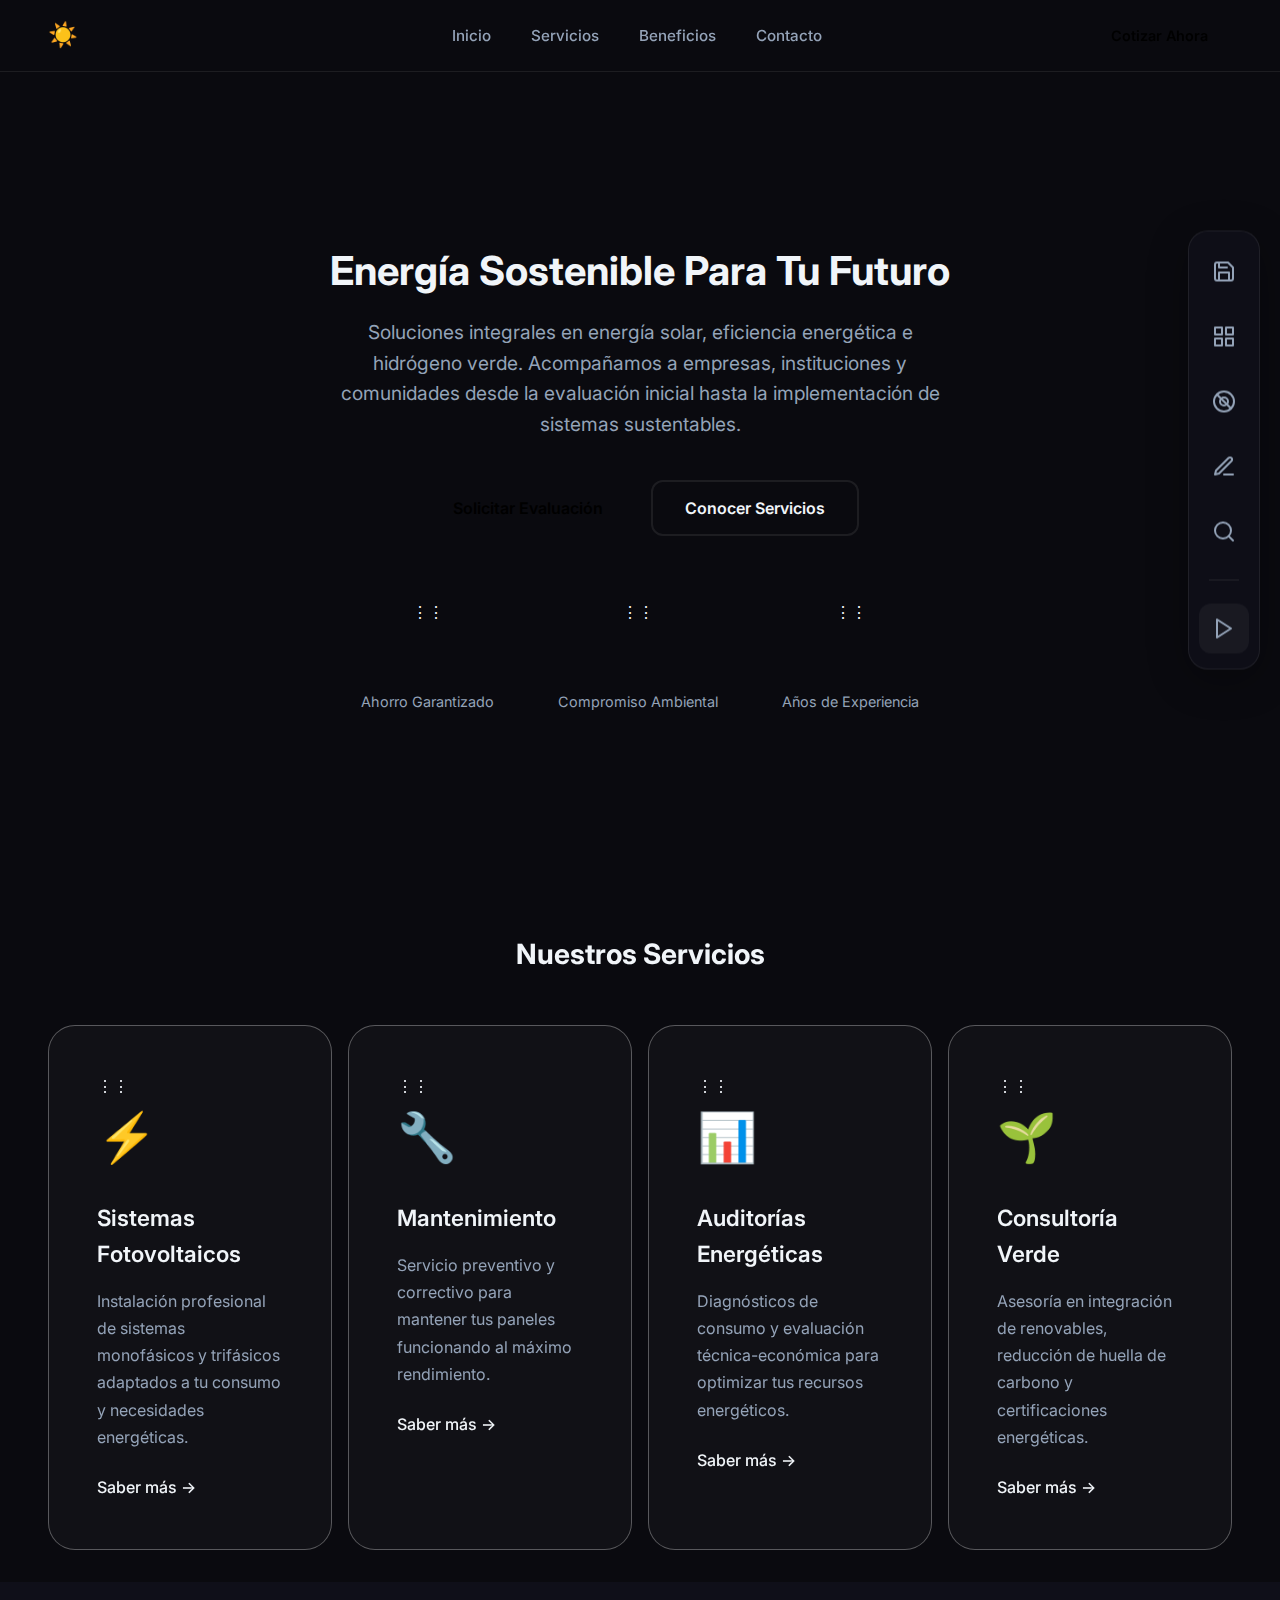
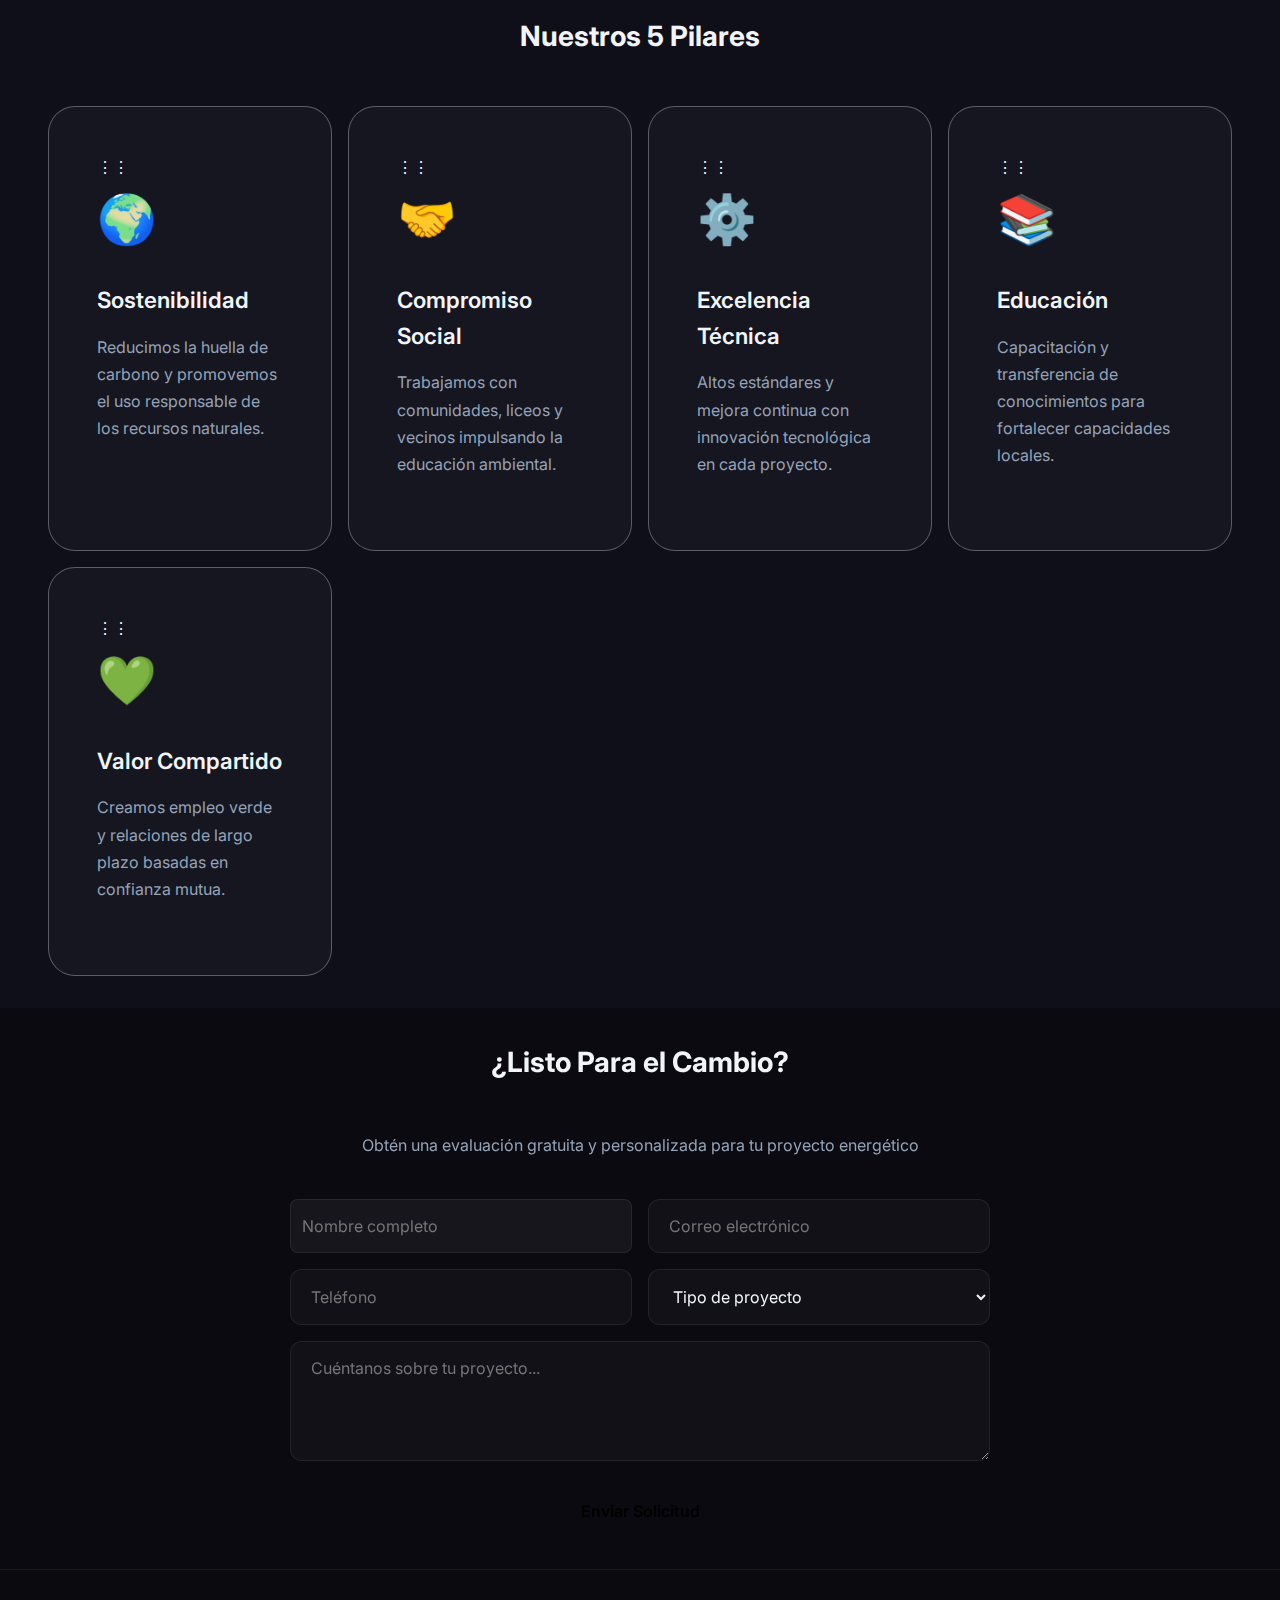
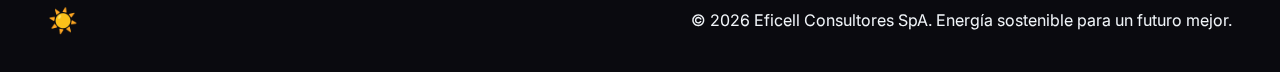
<file: index.html>
<!--
============================================
LANDING PAGE - SERVICIO DE INSTALACIÓN DE PANELES SOLARES
============================================
Prototipo interactivo con:
- Fondo de red animada que responde al mouse
- Tarjetas con efecto de iluminación al hover
- Panel de edición para personalizar la red en tiempo real
============================================
-->
<!DOCTYPE html>
<html lang="es">

<head>
    <!-- Codificación de caracteres UTF-8 para soporte de acentos y ñ -->
    <meta charset="UTF-8">

    <!-- Viewport para diseño responsivo en móviles -->
    <meta name="viewport" content="width=device-width, initial-scale=1.0">

    <!-- Meta descripción para SEO -->
    <meta name="description"
        content="Instalación profesional de paneles solares - Energía limpia para tu hogar y negocio">

    <!-- Título de la página (aparece en la pestaña del navegador) -->
    <title>SolarTech - Paneles Solares</title>

    <!-- Hoja de estilos principal -->
    <link rel="stylesheet" href="styles.css">
    <link rel="stylesheet" href="prototyper.css">

    <!-- Fuente Inter de Google Fonts (moderna y legible) -->
    <link href="https://fonts.googleapis.com/css2?family=Inter:wght@300;400;500;600;700&display=swap" rel="stylesheet">
</head>

<body>

    <!-- ============================================
         CANVAS: Fondo de red interactiva
         La animación se controla desde network.js
         ============================================ -->



    <!-- ============================================
         NAVEGACIÓN: Barra fija superior
         - Logo con ícono de sol
         - Menú con enlaces a secciones
         - Botón CTA (Call To Action)
         ============================================ -->
    <nav class="navbar">
        <div class="nav-brand">
            <span class="brand-icon">☀️</span>
            <span class="brand-text">SolarTech</span>
        </div>
        <ul class="nav-menu">
            <li><a href="#inicio" class="nav-link">Inicio</a></li>
            <li><a href="#servicios" class="nav-link">Servicios</a></li>
            <li><a href="#beneficios" class="nav-link">Beneficios</a></li>
            <li><a href="#contacto" class="nav-link">Contacto</a></li>
        </ul>
        <button class="nav-cta">Cotizar Ahora</button>
    </nav>

    <!-- ============================================
         HERO: Sección principal de bienvenida
         - Título con efecto de gradiente
         - Subtítulo descriptivo del servicio
         - Botones de acción
         - Estadísticas de credibilidad
         ============================================ -->
    <section id="inicio" class="hero">
        <div class="hero-content">
            <h1 class="hero-title" data-content="hero.title">Energía Sostenible Para Tu Futuro</h1>
            <p class="hero-subtitle" data-content="hero.subtitle">Soluciones integrales en energía solar, eficiencia energética e hidrógeno verde. Acompañamos a empresas, instituciones y comunidades desde la evaluación inicial hasta la implementación de sistemas sustentables.</p>
            <div class="hero-buttons">
                <button class="btn btn-primary" data-content="hero.ctaPrimary">Solicitar Evaluación</button>
                <button class="btn btn-secondary" data-content="hero.ctaSecondary">Conocer Servicios</button>
            </div>
            <div class="hero-stats" data-section="hero.stats">
                <div class="stat-item" data-index="0" draggable="false">
                    <div class="drag-handle">⋮⋮</div>
                    <span class="stat-number" data-content="hero.stats.0.number">30%</span>
                    <span class="stat-label" data-content="hero.stats.0.label">Ahorro Garantizado</span>
                </div>

                <div class="stat-item" data-index="1" draggable="false">
                    <div class="drag-handle">⋮⋮</div>
                    <span class="stat-number" data-content="hero.stats.1.number">100%</span>
                    <span class="stat-label" data-content="hero.stats.1.label">Compromiso Ambiental</span>
                </div>

                <div class="stat-item" data-index="2" draggable="false">
                    <div class="drag-handle">⋮⋮</div>
                    <span class="stat-number" data-content="hero.stats.2.number">5</span>
                    <span class="stat-label" data-content="hero.stats.2.label">Años de Experiencia</span>
                </div>
            </div>
        </div>
    </section>

    <!-- ============================================
         SERVICIOS: Tipos de instalación ofrecidos
         - data-glow: atributo para efecto de iluminación
         - Cada tarjeta se ilumina al hacer hover
         ============================================ -->
    <section id="servicios" class="services">
        <h2 class="section-title" data-content="services.title">Nuestros Servicios</h2>
        <div class="services-grid" data-section="services">
                <div class="service-card" data-glow="" data-index="0" draggable="false">
                    <div class="drag-handle">⋮⋮</div>
                    <div class="card-icon" data-content="services.0.icon">⚡</div>
                    <h3 data-content="services.0.title">Sistemas Fotovoltaicos</h3>
                    <p data-content="services.0.description">Instalación profesional de sistemas monofásicos y trifásicos adaptados a tu consumo y necesidades energéticas.</p>
                    <a href="#" class="card-link">Saber más →</a>
                </div>

                <div class="service-card" data-glow="" data-index="1" draggable="false">
                    <div class="drag-handle">⋮⋮</div>
                    <div class="card-icon" data-content="services.1.icon">🔧</div>
                    <h3 data-content="services.1.title">Mantenimiento</h3>
                    <p data-content="services.1.description">Servicio preventivo y correctivo para mantener tus paneles funcionando al máximo rendimiento.</p>
                    <a href="#" class="card-link">Saber más →</a>
                </div>

                <div class="service-card" data-glow="" data-index="2" draggable="false">
                    <div class="drag-handle">⋮⋮</div>
                    <div class="card-icon" data-content="services.2.icon">📊</div>
                    <h3 data-content="services.2.title">Auditorías Energéticas</h3>
                    <p data-content="services.2.description">Diagnósticos de consumo y evaluación técnica-económica para optimizar tus recursos energéticos.</p>
                    <a href="#" class="card-link">Saber más →</a>
                </div>

                <div class="service-card" data-glow="" data-index="3" draggable="false">
                    <div class="drag-handle">⋮⋮</div>
                    <div class="card-icon" data-content="services.3.icon">🌱</div>
                    <h3 data-content="services.3.title">Consultoría Verde</h3>
                    <p data-content="services.3.description">Asesoría en integración de renovables, reducción de huella de carbono y certificaciones energéticas.</p>
                    <a href="#" class="card-link">Saber más →</a>
                </div>
            </div>
    </section>

    <!-- Benefits Section -->
    <section id="beneficios" class="benefits">
        <h2 class="section-title" data-content="benefits.title">Nuestros 5 Pilares</h2>
        <div class="benefits-grid" data-section="benefits">
                <div class="benefit-item" data-glow="" data-index="0" draggable="false">
                    <div class="drag-handle">⋮⋮</div>
                    <div class="benefit-icon" data-content="benefits.0.icon">🌍</div>
                    <h4 data-content="benefits.0.title">Sostenibilidad</h4>
                    <p data-content="benefits.0.description">Reducimos la huella de carbono y promovemos el uso responsable de los recursos naturales.</p>
                </div>

                <div class="benefit-item" data-glow="" data-index="1" draggable="false">
                    <div class="drag-handle">⋮⋮</div>
                    <div class="benefit-icon" data-content="benefits.1.icon">🤝</div>
                    <h4 data-content="benefits.1.title">Compromiso Social</h4>
                    <p data-content="benefits.1.description">Trabajamos con comunidades, liceos y vecinos impulsando la educación ambiental.</p>
                </div>

                <div class="benefit-item" data-glow="" data-index="2" draggable="false">
                    <div class="drag-handle">⋮⋮</div>
                    <div class="benefit-icon" data-content="benefits.2.icon">⚙️</div>
                    <h4 data-content="benefits.2.title">Excelencia Técnica</h4>
                    <p data-content="benefits.2.description">Altos estándares y mejora continua con innovación tecnológica en cada proyecto.</p>
                </div>

                <div class="benefit-item" data-glow="" data-index="3" draggable="false">
                    <div class="drag-handle">⋮⋮</div>
                    <div class="benefit-icon" data-content="benefits.3.icon">📚</div>
                    <h4 data-content="benefits.3.title">Educación</h4>
                    <p data-content="benefits.3.description">Capacitación y transferencia de conocimientos para fortalecer capacidades locales.</p>
                </div>

                <div class="benefit-item" data-glow="" data-index="4" draggable="false">
                    <div class="drag-handle">⋮⋮</div>
                    <div class="benefit-icon" data-content="benefits.4.icon">💚</div>
                    <h4 data-content="benefits.4.title">Valor Compartido</h4>
                    <p data-content="benefits.4.description">Creamos empleo verde y relaciones de largo plazo basadas en confianza mutua.</p>
                </div>
            </div>
    </section>

    <!-- Contact Section -->
    <section id="contacto" class="contact">
        <div class="contact-content">
            <h2 class="section-title" data-content="contact.title">¿Listo Para el Cambio?</h2>
            <p class="contact-text" data-content="contact.subtitle">Obtén una evaluación gratuita y personalizada para tu proyecto energético</p>
            <form class="contact-form">
                <div class="form-row">
                    <input type="text" placeholder="Nombre completo" class="form-input" data-glow="">
                    <input type="email" placeholder="Correo electrónico" class="form-input" data-glow="">
                </div>
                <div class="form-row">
                    <input type="tel" placeholder="Teléfono" class="form-input" data-glow="">
                    <select class="form-input" data-glow="">
                        <option value="">Tipo de proyecto</option>
                        <option value="residencial">Residencial</option>
                        <option value="comercial">Comercial</option>
                        <option value="industrial">Industrial</option>
                    </select>
                </div>
                <textarea placeholder="Cuéntanos sobre tu proyecto..." class="form-input form-textarea" data-glow=""></textarea>
                <button type="submit" class="btn btn-primary btn-full">Enviar Solicitud</button>
            </form>
        </div>
    </section>

    <!-- Footer -->
    <footer class="footer">
        <div class="footer-content">
            <div class="footer-brand">
                <span class="brand-icon">☀️</span>
                <span class="brand-text" data-content="siteName">Eficell</span>
            </div>
            <p class="footer-text" data-content="footer.copyright">© 2026 Eficell Consultores SpA. Energía sostenible para un futuro mejor.</p>
        </div>
    </footer>


    <!-- El panel de estilos se genera dinámicamente en style-editor.js, pero le añadiremos la clase floating-module en JS -->

    <!-- Scripts -->
    <script src="prototyper.js"></script> <!-- Core Engine (Loads First) -->
    <script src="network.js"></script>
    <script src="style-editor.js"></script>
    <script src="editor.js"></script>
    <script src="inspector.js"></script>
    <script src="palette.js"></script>



<div id="contentActionsPanel" class="content-actions-panel" style="display: none;">
            <h3 style="font-size:0.9rem; margin-bottom:0.5rem; color:var(--text-secondary);">Edición de Contenido</h3>
            <button id="saveContentBtn" class="save-btn">
                💾 Guardar
            </button>
            <div class="btn-row">
                <button id="exportContentBtn" class="export-btn">
                    📤 Exportar
                </button>
                <button id="importContentBtn" class="import-btn">
                    📥 Importar
                </button>
            </div>
            <input type="file" id="importContentFile" accept=".json" style="display: none;">
            <button id="cancelEditBtn" class="reset-btn">
                ↩️ Cancelar
            </button>
        </div>
</body>

</html>
</file>
<file: prototyper.css>
/* =========================================
   PROTOTYPING ENGINE STYLES
   ========================================= */

/* --- Selection System --- */
.proto-hover {
    outline: 2px dashed var(--primary) !important;
    outline-offset: -2px;
    cursor: pointer;
}

.proto-selected {
    outline: 2px solid var(--primary) !important;
    outline-offset: -2px;
    position: relative;
    z-index: 10;
}

/* Optional: Label for selected element */
.proto-selected::after {
    content: attr(data-proto-label);
    position: absolute;
    top: -24px;
    left: 0;
    background: var(--primary);
    color: white;
    font-size: 10px;
    padding: 2px 6px;
    border-radius: 4px 4px 0 0;
    pointer-events: none;
    white-space: nowrap;
    font-family: monospace;
}

/* --- Play Mode --- */
/* Hide floating modules */
body.proto-play .floating-module {
    display: none !important;
}

/* Hide selection outlines */
body.proto-play .proto-hover,
body.proto-play .proto-selected {
    outline: none !important;
}

body.proto-play .proto-selected::after {
    display: none !important;
}

/* Hide dock buttons except toggle */
body.proto-play .dock-btn:not(.mode-toggle) {
    display: none !important;
}

body.proto-play .dock-separator {
    display: none !important;
}

/* Minimalist dock in play mode */
body.proto-play .dock {
    background: transparent;
    border: none;
    box-shadow: none;
    width: auto;
}

/* --- Dock Extras --- */
.dock-separator {
    width: 60%;
    height: 1px;
    background: rgba(255,255,255,0.1);
    margin: 8px auto;
}

.dock-btn.mode-toggle {
    margin-top: auto; /* Push to bottom */
    background: rgba(255, 255, 255, 0.05);
}

.dock-btn.mode-toggle.active {
    background: var(--success, #10b981);
    color: white;
    box-shadow: 0 0 10px rgba(16, 185, 129, 0.4);
}

/* --- Inspector Panel --- */
.inspector-panel .panel-content {
    display: flex;
    flex-direction: column;
    gap: 1rem;
    padding-bottom: 5rem; /* Space for scroll */
}

.inspector-panel .empty-state {
    text-align: center;
    padding: 2rem 0;
    color: var(--text-secondary);
    font-style: italic;
}

.panel-divider {
    border: 0;
    border-top: 1px solid var(--border);
    margin: 1rem 0;
    opacity: 0.3;
}

.control-row {
    display: flex;
    gap: 0.5rem;
    margin-bottom: 0.5rem;
}

.control-col {
    flex: 1;
    display: flex;
    flex-direction: column;
    gap: 0.25rem;
}

.control-col label {
    font-size: 0.7rem;
    color: var(--text-secondary);
}

.control-col input,
.control-col select {
    width: 100%;
    padding: 0.4rem;
    background: rgba(0,0,0,0.2);
    border: 1px solid var(--border);
    border-radius: 4px;
    color: var(--text);
    font-size: 0.8rem;
}

.color-input-wrapper {
    display: flex;
    gap: 0.5rem;
    align-items: center;
}

.color-input-wrapper input[type="color"] {
    width: 30px;
    height: 30px;
    padding: 0;
    border: none;
    background: none;
    cursor: pointer;
}

.icon-toggle-group {
    display: flex;
    border: 1px solid var(--border);
    border-radius: 4px;
    overflow: hidden;
}

.icon-btn {
    flex: 1;
    background: rgba(0,0,0,0.2);
    border: none;
    color: var(--text);
    padding: 4px;
    cursor: pointer;
    font-size: 0.8rem;
}

.icon-btn:hover {
    background: rgba(255,255,255,0.1);
}

.danger-btn {
    background: rgba(220, 38, 38, 0.2);
    color: #f87171;
    border: 1px solid rgba(220, 38, 38, 0.4);
    padding: 0.5rem;
    border-radius: 6px;
    cursor: pointer;
    transition: all 0.2s;
}

.danger-btn:hover {
    background: rgba(220, 38, 38, 0.4);
}

/* --- Palette Panel --- */
.palette-tabs {
    display: flex;
    border-bottom: 1px solid var(--border);
    margin-bottom: 1rem;
}

.palette-tab {
    flex: 1;
    background: none;
    border: none;
    color: var(--text-secondary);
    padding: 8px 0;
    font-size: 0.8rem;
    cursor: pointer;
    border-bottom: 2px solid transparent;
}

.palette-tab:hover { color: var(--text); }
.palette-tab.active {
    color: var(--primary);
    border-bottom-color: var(--primary);
}

.palette-grid {
    display: grid;
    grid-template-columns: repeat(2, 1fr);
    gap: 0.5rem;
    padding-bottom: 2rem;
}

.palette-item {
    display: flex;
    flex-direction: column;
    align-items: center;
    justify-content: center;
    padding: 1rem;
    background: rgba(255, 255, 255, 0.05);
    border: 1px solid var(--border);
    border-radius: 8px;
    cursor: grab;
    transition: all 0.2s;
    text-align: center;
}

.palette-item:hover {
    background: rgba(255, 255, 255, 0.1);
    border-color: var(--primary);
    transform: translateY(-2px);
}

.palette-item svg {
    margin-bottom: 0.5rem;
    opacity: 0.7;
}

.palette-item span {
    font-size: 0.8rem;
    color: var(--text);
}

.palette-item:active {
    cursor: grabbing;
}

/* --- Drag & Drop Visuals --- */
.proto-drop-marker {
    position: absolute;
    height: 4px;
    background: var(--success, #10b981);
    border-radius: 2px;
    pointer-events: none;
    z-index: 9999;
    box-shadow: 0 0 4px rgba(16, 185, 129, 0.5);
    transition: top 0.1s, left 0.1s;
}

.proto-ghost-drag {
    position: fixed;
    top: -9999px;
    left: -9999px;
    background: rgba(30, 41, 59, 0.9);
    border: 1px solid var(--primary);
    padding: 8px 12px;
    border-radius: 4px;
    color: white;
    font-size: 12px;
    pointer-events: none;
    z-index: 10000;
}

body.dragging-active .proto-hover {
    outline: none !important; /* Disable normal hover when dragging */
}

/* --- Box Model Editor --- */
.box-model-editor {
    display: flex;
    justify-content: center;
    padding: 1rem 0;
    font-size: 10px;
    color: var(--text-secondary);
    user-select: none;
}

.box-margin, .box-border, .box-padding, .box-content {
    position: relative;
    display: flex;
    justify-content: center;
    align-items: center;
    border: 1px dashed rgba(255,255,255,0.2);
    border-radius: 2px;
}

.box-margin {
    background: rgba(245, 158, 11, 0.1); /* Orangeish for margin */
    padding: 24px;
}

.box-border {
    background: rgba(251, 191, 36, 0.1); /* Yellowish for border */
    padding: 24px;
    border-style: solid;
    border-color: rgba(255,255,255,0.1);
}

.box-padding {
    background: rgba(16, 185, 129, 0.1); /* Greenish for padding */
    padding: 24px;
}

.box-content {
    background: rgba(59, 130, 246, 0.1); /* Blueish for content */
    width: 60px;
    height: 20px;
}

.box-label {
    position: absolute;
    top: 2px;
    left: 4px;
    font-size: 9px;
    opacity: 0.7;
    pointer-events: none;
}

.box-input {
    position: absolute;
    width: 20px;
    height: 14px;
    font-size: 9px;
    border: none;
    background: transparent;
    color: var(--text);
    text-align: center;
    padding: 0;
}
.box-input:hover { background: rgba(0,0,0,0.3); }
.box-input:focus { background: black; outline: 1px solid var(--primary); }

.box-input.top { top: 2px; }
.box-input.bottom { bottom: 2px; }
.box-input.left { left: 2px; top: 50%; transform: translateY(-50%); }
.box-input.right { right: 2px; top: 50%; transform: translateY(-50%); }

.box-dims {
    font-size: 9px;
    white-space: nowrap;
}

/* --- Classes Chips --- */
.classes-input-container {
    display: flex;
    gap: 4px;
    margin-bottom: 8px;
}
.classes-input-container input {
    flex: 1;
    background: rgba(0,0,0,0.2);
    border: 1px solid var(--border);
    border-radius: 4px;
    padding: 4px 8px;
    color: var(--text);
}
.classes-input-container button {
    background: var(--primary);
    border: none;
    border-radius: 4px;
    color: white;
    width: 24px;
    cursor: pointer;
}
.chips-container {
    display: flex;
    flex-wrap: wrap;
    gap: 4px;
}
.class-chip {
    background: rgba(255,255,255,0.1);
    border-radius: 12px;
    padding: 2px 8px;
    font-size: 11px;
    display: flex;
    align-items: center;
    gap: 4px;
}
.class-chip span { color: var(--text); }
.class-chip button {
    background: none;
    border: none;
    color: var(--text-secondary);
    cursor: pointer;
    font-size: 12px;
    padding: 0;
    line-height: 1;
    margin-left: 4px;
}
.class-chip button:hover { color: #f87171; }

/* Computed Style Indicator */
input.computed-style {
    font-style: italic;
    opacity: 0.7;
    color: var(--text-secondary);
}
input.inline-style {
    font-weight: bold;
    opacity: 1;
    color: var(--text);
}
</file>
<file: styles.css>
/* ============================================
   ESTILOS - LANDING PAGE PANELES SOLARES
   ============================================ */

/* Reset: elimina márgenes y paddings por defecto */
* {
    margin: 0;
    padding: 0;
    box-sizing: border-box;
}

/* Variables CSS */
:root {
    --primary: #f59e0b;
    --primary-hover: #d97706;
    --primary-glow: rgba(245, 158, 11, 0.4);
    --secondary: #fbbf24;
    --bg-dark: #0a0a0f;
    --bg-section: rgba(15, 15, 25, 0.7);
    --bg-panel: rgba(15, 15, 25, 0.95); /* Más opaco para mejor legibilidad */
    --text-primary: #f1f5f9;
    --text-secondary: #94a3b8;
    --border: rgba(255, 255, 255, 0.08);
    --border-hover: rgba(245, 158, 11, 0.5);
    --glow-color: rgba(251, 191, 36, 0.6);

    /* Variables dinámicas */
    --card-bg-opacity: 0.03;
    --card-border-radius: 20px;
    --card-shadow: 0 25px 50px rgba(0, 0, 0, 0.5);
    --card-hover-scale: 1.02;
    --card-padding: 2.5rem;
    --card-gap: 2rem;
    --btn-border-radius: 12px;
    --btn-hover-scale: 1.03;
    --services-opacity: 0.7;
    --contact-opacity: 0.7;
    --section-padding: 6rem;
    --network-opacity: 0.5;
    --navbar-blur: 20px;
    --navbar-opacity: 0.8;
    --container-width: 1200px;
    --title-size: 2.5rem;
    --body-size: 1rem;
    --transition-speed: 0.3s;
    --hover-lift: 8px;
    --glow-intensity: 0.25;
    --border-opacity: 0.08;
}

html {
    scroll-behavior: smooth;
}

body {
    font-family: 'Inter', -apple-system, BlinkMacSystemFont, sans-serif;
    background: var(--bg-dark);
    color: var(--text-primary);
    line-height: 1.6;
    overflow-x: hidden;
}

/* Canvas */
#networkCanvas {
    position: fixed;
    top: 0;
    left: 0;
    width: 100%;
    height: 100%;
    z-index: 1;
    pointer-events: none;
}

.gradient-text {
    background: linear-gradient(135deg, var(--primary) 0%, var(--secondary) 100%);
    -webkit-background-clip: text;
    -webkit-text-fill-color: transparent;
    background-clip: text;
}

/* Navbar */
.navbar {
    position: fixed;
    top: 0;
    left: 0;
    right: 0;
    z-index: 100;
    display: flex;
    align-items: center;
    justify-content: space-between;
    padding: 1rem 3rem;
    background: rgba(10, 10, 15, var(--navbar-opacity));
    backdrop-filter: blur(var(--navbar-blur));
    border-bottom: 1px solid var(--border);
    transition: all 0.3s ease;
}

.nav-brand {
    display: flex;
    align-items: center;
    gap: 0.5rem;
}

.brand-icon { font-size: 1.5rem; }

.brand-text {
    font-size: 1.3rem;
    font-weight: 700;
    background: linear-gradient(135deg, #fff 0%, var(--primary) 100%);
    -webkit-background-clip: text;
    -webkit-text-fill-color: transparent;
    background-clip: text;
}

.nav-menu {
    display: flex;
    list-style: none;
    gap: 2.5rem;
}

.nav-link {
    color: var(--text-secondary);
    text-decoration: none;
    font-size: 0.95rem;
    font-weight: 500;
    transition: all 0.3s ease;
    position: relative;
    padding: 0.5rem 0;
}

.nav-link::after {
    content: '';
    position: absolute;
    bottom: 0;
    left: 0;
    width: 0;
    height: 2px;
    background: var(--primary);
    transition: width 0.3s ease;
}

.nav-link:hover {
    color: var(--text-primary);
    text-shadow: 0 0 20px var(--glow-color);
}

.nav-link:hover::after { width: 100%; }

.nav-cta {
    padding: 0.7rem 1.5rem;
    background: linear-gradient(135deg, var(--primary) 0%, var(--primary-hover) 100%);
    border: none;
    border-radius: 10px;
    color: #000;
    font-family: inherit;
    font-size: 0.9rem;
    font-weight: 600;
    cursor: pointer;
    transition: all 0.3s ease;
}

.nav-cta:hover {
    transform: translateY(-2px);
    box-shadow: 0 10px 30px var(--primary-glow);
}

/* Hero */
.hero {
    position: relative;
    z-index: 2;
    min-height: 100vh;
    display: flex;
    align-items: center;
    justify-content: center;
    padding: 8rem 3rem 4rem;
}

.hero-content {
    max-width: 800px;
    text-align: center;
}

.hero-title {
    font-size: clamp(2.5rem, 7vw, var(--title-size));
    font-weight: 700;
    line-height: 1.1;
    margin-bottom: 1.5rem;
    animation: fadeInUp 1s ease-out;
}

.hero-subtitle {
    font-size: 1.2rem;
    color: var(--text-secondary);
    max-width: 600px;
    margin: 0 auto 2.5rem;
    animation: fadeInUp 1s ease-out 0.2s both;
}

.hero-buttons {
    display: flex;
    justify-content: center;
    gap: 1rem;
    margin-bottom: 4rem;
    animation: fadeInUp 1s ease-out 0.4s both;
}

.btn {
    padding: 1rem 2rem;
    border-radius: var(--btn-border-radius);
    font-family: inherit;
    font-size: 1rem;
    font-weight: 600;
    cursor: pointer;
    transition: all var(--transition-speed) cubic-bezier(0.4, 0, 0.2, 1);
    position: relative;
    overflow: hidden;
}

.btn-primary {
    background: linear-gradient(135deg, var(--primary) 0%, var(--primary-hover) 100%);
    border: none;
    color: #000;
}

.btn-primary:hover {
    transform: translateY(-3px) scale(var(--btn-hover-scale));
    box-shadow: 0 15px 40px var(--primary-glow);
}

.btn-secondary {
    background: transparent;
    border: 2px solid var(--border);
    color: var(--text-primary);
}

.btn-secondary:hover {
    border-color: var(--primary);
    box-shadow: 0 0 30px var(--primary-glow), inset 0 0 20px rgba(245, 158, 11, 0.1);
    text-shadow: 0 0 10px var(--glow-color);
}

.hero-stats {
    display: flex;
    justify-content: center;
    gap: 4rem;
    animation: fadeInUp 1s ease-out 0.6s both;
}

.stat-item { text-align: center; }

.stat-number {
    display: block;
    font-size: 2.5rem;
    font-weight: 700;
    background: linear-gradient(135deg, #fff 0%, var(--primary) 100%);
    -webkit-background-clip: text;
    -webkit-text-fill-color: transparent;
    background-clip: text;
}

.stat-label {
    font-size: 0.9rem;
    color: var(--text-secondary);
}

@keyframes fadeInUp {
    from { opacity: 0; transform: translateY(30px); }
    to { opacity: 1; transform: translateY(0); }
}

/* Sections */
section {
    position: relative;
    z-index: 2;
    padding: var(--section-padding) 3rem;
}

.section-title {
    font-size: var(--title-size);
    font-weight: 700;
    text-align: center;
    margin-bottom: 3rem;
}

.services { background: rgba(15, 15, 25, var(--services-opacity)); backdrop-filter: blur(10px); }
.benefits { background: rgba(15, 15, 25, var(--benefits-opacity)); }
.contact { background: rgba(15, 15, 25, var(--contact-opacity)); backdrop-filter: blur(10px); }

.services-grid, .benefits-grid {
    display: grid;
    grid-template-columns: repeat(auto-fit, minmax(280px, 1fr));
    gap: var(--card-gap);
    max-width: var(--container-width);
    margin: 0 auto;
}

.service-card, .benefit-item {
    background: rgba(255, 255, 255, var(--card-bg-opacity));
    border: 1px solid rgba(255, 255, 255, var(--border-opacity));
    border-radius: var(--card-border-radius);
    padding: var(--card-padding);
    transition: all var(--transition-speed) cubic-bezier(0.4, 0, 0.2, 1);
    position: relative;
    overflow: hidden;
}

.service-card:hover, .benefit-item:hover {
    border-color: var(--primary);
    background: rgba(245, 158, 11, 0.12);
    transform: translateY(calc(var(--hover-lift) * -1)) scale(var(--card-hover-scale));
    box-shadow: 0 0 40px rgba(245, 158, 11, var(--glow-intensity)), 0 20px 60px rgba(245, 158, 11, 0.15);
}

.card-icon, .benefit-icon {
    font-size: 3rem;
    margin-bottom: 1.5rem;
    display: block;
}

.service-card h3, .benefit-item h4 {
    font-size: 1.4rem;
    font-weight: 600;
    margin-bottom: 1rem;
    transition: text-shadow 0.3s ease;
}

.service-card:hover h3, .benefit-item:hover h4 {
    text-shadow: 0 0 20px var(--glow-color);
}

.service-card p, .benefit-item p {
    color: var(--text-secondary);
    margin-bottom: 1.5rem;
    line-height: 1.7;
    font-size: var(--body-size);
}

.card-link {
    color: var(--primary);
    text-decoration: none;
    font-weight: 500;
    transition: all 0.3s ease;
}

.card-link:hover { text-shadow: 0 0 15px var(--glow-color); }

/* Contact Form */
.contact-content {
    max-width: 700px;
    margin: 0 auto;
    text-align: center;
}

.contact-text {
    color: var(--text-secondary);
    font-size: var(--body-size);
    margin-bottom: 2.5rem;
}

.contact-form {
    display: flex;
    flex-direction: column;
    gap: 1rem;
}

.form-row {
    display: grid;
    grid-template-columns: repeat(auto-fit, minmax(200px, 1fr));
    gap: 1rem;
}

.form-input {
    width: 100%;
    padding: 1rem 1.25rem;
    background: rgba(255, 255, 255, 0.03);
    border: 1px solid var(--border);
    border-radius: 12px;
    color: var(--text-primary);
    font-family: inherit;
    font-size: 1rem;
    transition: all 0.3s ease;
}

.form-input:hover { border-color: var(--border-hover); box-shadow: 0 0 20px rgba(245, 158, 11, 0.1); }
.form-input:focus { outline: none; border-color: var(--primary); box-shadow: 0 0 30px var(--primary-glow); }
.form-textarea { min-height: 120px; resize: vertical; }

.btn-full { width: 100%; margin-top: 0.5rem; }

/* Footer */
.footer {
    position: relative;
    z-index: 2;
    padding: 2rem 3rem;
    border-top: 1px solid var(--border);
    background: rgba(10, 10, 15, 0.8);
    backdrop-filter: blur(20px);
}

.footer-content {
    display: flex;
    align-items: center;
    justify-content: space-between;
    max-width: 1200px;
    margin: 0 auto;
}

/* ============================================
   DOCK LATERAL & FLOATING MODULES
   ============================================ */

/* Contenedor del Dock (derecha, vertical) */
.dock-container {
    position: fixed;
    top: 50%;
    right: 20px;
    transform: translateY(-50%);
    z-index: 1000;
}

.dock {
    display: flex;
    flex-direction: column;
    gap: 15px;
    background: rgba(15, 15, 25, 0.8);
    backdrop-filter: blur(15px);
    border: 1px solid var(--border);
    padding: 15px 10px;
    border-radius: 20px;
    box-shadow: 0 10px 40px rgba(0,0,0,0.3);
}

.dock-btn {
    width: 50px;
    height: 50px;
    border-radius: 12px;
    border: 1px solid transparent;
    background: transparent;
    color: var(--text-secondary);
    cursor: pointer;
    transition: all 0.3s ease;
    display: flex;
    align-items: center;
    justify-content: center;
    position: relative;
}

.dock-btn:hover {
    background: rgba(255, 255, 255, 0.05);
    color: var(--text-primary);
}

.dock-btn.active {
    background: rgba(245, 158, 11, 0.15);
    color: var(--primary);
    border-color: var(--primary);
    box-shadow: 0 0 15px var(--primary-glow);
}

/* Tooltips */
.dock-tooltip {
    position: absolute;
    right: 120%;
    top: 50%;
    transform: translateY(-50%) translateX(10px);
    background: var(--bg-panel);
    padding: 5px 10px;
    border-radius: 6px;
    font-size: 0.8rem;
    opacity: 0;
    pointer-events: none;
    transition: all 0.2s ease;
    white-space: nowrap;
    border: 1px solid var(--border);
}

.dock-btn:hover .dock-tooltip {
    opacity: 1;
    transform: translateY(-50%) translateX(0);
}

/* Módulos Flotantes (Paneles) */
.floating-module {
    position: fixed;
    top: 50%;
    right: 90px; /* A la izquierda del dock */
    transform: translateY(-50%) translateX(20px);
    width: 320px;
    max-height: 80vh;
    background: var(--bg-panel);
    border: 1px solid var(--border);
    border-radius: 16px;
    backdrop-filter: blur(20px);
    box-shadow: 0 25px 50px rgba(0, 0, 0, 0.5);
    opacity: 0;
    pointer-events: none;
    transition: all 0.4s cubic-bezier(0.2, 0.8, 0.2, 1);
    overflow: hidden;
    z-index: 999;
    display: flex;
    flex-direction: column;
}

.floating-module.active {
    transform: translateY(-50%) translateX(0);
    opacity: 1;
    pointer-events: auto;
}

/* Cabecera del panel */
.panel-header {
    display: flex;
    align-items: center;
    justify-content: space-between;
    padding: 1.25rem 1.5rem;
    border-bottom: 1px solid var(--border);
    background: rgba(255,255,255,0.02);
}

.panel-header h2 {
    font-size: 1rem;
    font-weight: 600;
    background: linear-gradient(135deg, #fff 0%, var(--primary) 100%);
    -webkit-background-clip: text;
    -webkit-text-fill-color: transparent;
    background-clip: text;
}

.close-btn {
    background: none;
    border: none;
    color: var(--text-secondary);
    font-size: 1.5rem;
    cursor: pointer;
    line-height: 1;
    transition: color 0.2s;
}

.close-btn:hover { color: #ef4444; }

/* Contenido del panel */
.panel-content {
    padding: 1.5rem;
    overflow-y: auto;
}

/* Controles */
.control-group { margin-bottom: 1.25rem; }
.control-group label {
    display: block;
    font-size: 0.85rem;
    color: var(--text-secondary);
    margin-bottom: 0.5rem;
}
.control-group label span { color: var(--primary); }

select, input[type="text"], input[type="number"] {
    width: 100%;
    padding: 0.7rem;
    background: rgba(255, 255, 255, 0.05);
    border: 1px solid var(--border);
    border-radius: 8px;
    color: var(--text-primary);
    outline: none;
}
select:focus { border-color: var(--primary); }

input[type="range"] {
    width: 100%;
    height: 6px;
    background: rgba(255,255,255,0.1);
    border-radius: 3px;
    appearance: none;
    cursor: pointer;
}
input[type="range"]::-webkit-slider-thumb {
    appearance: none;
    width: 18px;
    height: 18px;
    background: var(--primary);
    border-radius: 50%;
    cursor: pointer;
    box-shadow: 0 0 10px var(--primary-glow);
}

input[type="color"] {
    width: 100%;
    height: 40px;
    border: 1px solid var(--border);
    border-radius: 8px;
    background: transparent;
    cursor: pointer;
}

/* Panel Actions */
.panel-actions {
    display: flex;
    flex-direction: column;
    gap: 0.75rem;
    margin-top: 1rem;
}
.btn-row { display: flex; gap: 0.5rem; }

.save-btn, .export-btn, .import-btn, .reset-btn {
    padding: 0.7rem;
    border-radius: 8px;
    border: 1px solid transparent;
    font-weight: 500;
    cursor: pointer;
    transition: all 0.3s;
    font-family: inherit;
    font-size: 0.9rem;
    text-align: center;
}

.save-btn {
    background: rgba(34, 197, 94, 0.15);
    border-color: rgba(34, 197, 94, 0.5);
    color: #4ade80;
}
.save-btn:hover {
    background: rgba(34, 197, 94, 0.25);
    box-shadow: 0 0 20px rgba(34, 197, 94, 0.3);
}

.export-btn {
    flex: 1;
    background: rgba(59, 130, 246, 0.15);
    border-color: rgba(59, 130, 246, 0.5);
    color: #60a5fa;
}
.export-btn:hover { background: rgba(59, 130, 246, 0.25); }

.import-btn {
    flex: 1;
    background: rgba(168, 85, 247, 0.15);
    border-color: rgba(168, 85, 247, 0.5);
    color: #c084fc;
}
.import-btn:hover { background: rgba(168, 85, 247, 0.25); }

.reset-btn {
    background: transparent;
    border-color: var(--border);
    color: var(--text-secondary);
}
.reset-btn:hover { border-color: #ef4444; color: #ef4444; }

/* Content Editor Toolbar (Old styles modified to fit if needed) */
/* Lo ocultamos porque ahora usamos el Dock button para togglear */
#contentEditorToolbar {
    display: none !important; /* Managed by JS/Dock logic mostly */
}

/* Estilos específicos para la edición inline */
body.edit-mode [data-content] {
    outline: 2px dashed rgba(245, 158, 11, 0.3);
    outline-offset: 4px;
    cursor: text;
}
body.edit-mode [data-content]:hover {
    outline-color: var(--primary);
    background: rgba(245, 158, 11, 0.05);
}
/* Toolbar de acciones de contenido (Guardar/Cancelar) */
/* Haremos que aparezca como un panel flotante o cerca del dock cuando esté activo */
.content-actions-panel {
    position: fixed;
    top: 50%;
    right: 90px;
    transform: translateY(-50%);
    background: var(--bg-panel);
    padding: 1rem;
    border-radius: 12px;
    border: 1px solid var(--border);
    display: flex;
    flex-direction: column;
    gap: 0.5rem;
    z-index: 999;
}
</file>
